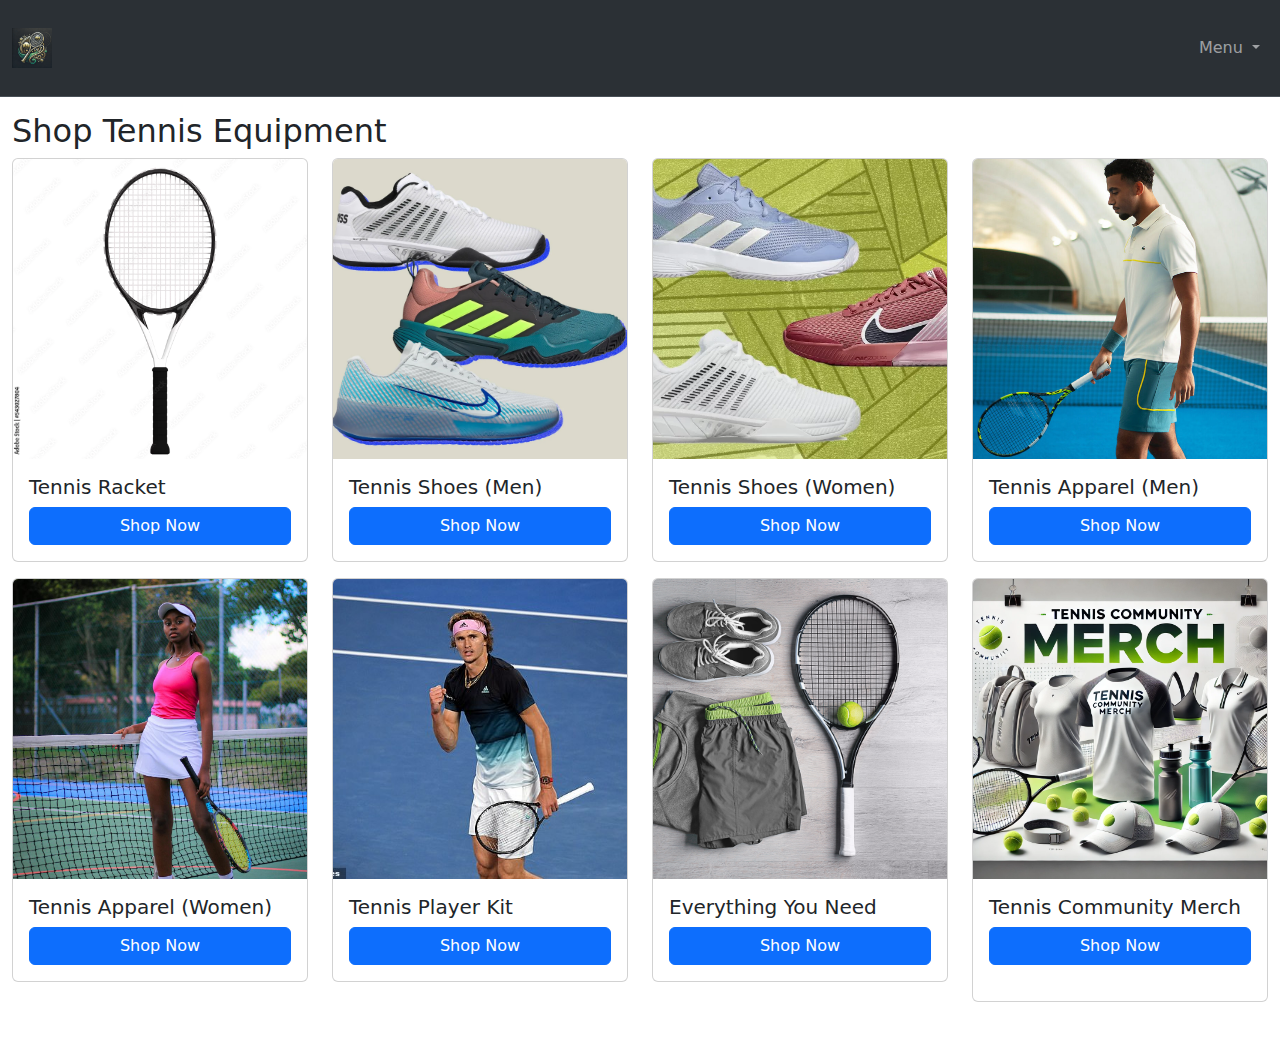
<file: index.html>
<!DOCTYPE html>
<html lang="en">
<head>
    <meta charset="UTF-8">
    <meta name="viewport" content="width=device-width, initial-scale=1.0">
    <title>Tennis Community - Shop</title>
    <link rel="stylesheet" href="style.css">
    <link href="https://cdn.jsdelivr.net/npm/bootstrap@5.3.0-alpha1/dist/css/bootstrap.min.css" rel="stylesheet">
</head>
<body>

    <nav class="navbar navbar-expand-lg bg-body-tertiary navbar bg-dark border-bottom border-body" data-bs-theme="dark">
        <div class="container-fluid">
            <a class="navbar-brand" href="home.html"><img src="logo.png" alt="Tennis Logo"></a>
            <button class="navbar-toggler" type="button" data-bs-toggle="collapse" data-bs-target="#navbarNavDropdown" aria-controls="navbarNavDropdown" aria-expanded="false" aria-label="Toggle navigation">
                <span class="navbar-toggler-icon"></span>
            </button>
            <div class="collapse navbar-collapse" id="navbarNavDropdown">
                <ul class="navbar-nav ms-auto">
                    <li class="nav-item dropdown">
                        <a class="nav-link dropdown-toggle" href="#" id="navbarDropdownMenuLink" role="button" data-bs-toggle="dropdown" aria-expanded="false">
                            Menu
                        </a>
                        <ul class="dropdown-menu dropdown-menu-end" aria-labelledby="navbarDropdownMenuLink">
                            <li><a class="dropdown-item" href="home.html">Home</a></li>
                            <li><a class="dropdown-item" href="rankings.html">Rankings</a></li>
                            <li><a class="dropdown-item" href="tournaments.html">Tournaments</a></li>
                        </ul>
                    </li>
                </ul>
            </div>
        </div>
    </nav>

    <section id="shop" class="container-fluid">
        <h2>Shop Tennis Equipment</h2>
        <div class="row top sin-margin-derecho">
            <div class="col-md-3">
                <div class="card mb-3">
                    <img src="racket.jpg" class="card-img-top imagen cards" alt="Tennis Racket">
                    <div class="card-body">
                        <h5 class="card-title">Tennis Racket</h5>
                        <a href="https://www.tennis-warehouse.com/TennisRacquets.html" target="_blank" class="btn btn-primary">Shop Now</a>
                    </div>
                </div>
            </div>
            <div class="col-md-3">
                <div class="card mb-3">
                    <img src="tennis_shoes.jpg" class="card-img-top imagen cards" alt="Tennis Shoes (Men)">
                    <div class="card-body">
                        <h5 class="card-title">Tennis Shoes (Men)</h5>
                        <a href="https://www.tennis-warehouse.com/Tennis_Shoes.html" target="_blank" class="btn btn-primary">Shop Now</a>
                    </div>
                </div>
            </div>
            <div class="col-md-3">
                <div class="card mb-3">
                    <img src="tennis_shoes_women.jpg" class="card-img-top imagen cards" alt="Tennis Shoes (Women)">
                    <div class="card-body">
                        <h5 class="card-title">Tennis Shoes (Women)</h5>
                        <a href="https://www.tennis-warehouse.com/Tennis_Shoes_Women.html" target="_blank" class="btn btn-primary">Shop Now</a>
                    </div>
                </div>
            </div>
            <div class="col-md-3">
                <div class="card mb-3">
                    <img src="tennis_apparel_men.jpg" class="card-img-top imagen cards" alt="Tennis Apparel (Men)">
                    <div class="card-body">
                        <h5 class="card-title">Tennis Apparel (Men)</h5>
                        <a href="https://www.tennis-warehouse.com/ApparelMen.html" target="_blank" class="btn btn-primary">Shop Now</a>
                    </div>
                </div>
            </div>
            <div class="col-md-3">
                <div class="card mb-3">
                    <img src="tennis_apparel_women.jpg" class="card-img-top imagen cards" alt="Tennis Apparel (Women)">
                    <div class="card-body">
                        <h5 class="card-title">Tennis Apparel (Women)</h5>
                        <a href="https://www.tennis-warehouse.com/ApparelWomen.html" target="_blank" class="btn btn-primary">Shop Now</a>
                    </div>
                </div>
            </div>
            <div class="col-md-3">
                <div class="card mb-3">
                    <img src="player_kit.jpg" class="card-img-top imagen cards" alt="Tennis Player Kit">
                    <div class="card-body">
                        <h5 class="card-title">Tennis Player Kit</h5>
                        <a href="https://www.tennis-warehouse.com/playersATP.html" target="_blank" class="btn btn-primary">Shop Now</a>
                    </div>
                </div>
            </div>
            <div class="col-md-3">
                <div class="card mb-3">
                    <img src="tennis_all.jpg" class="card-img-top imagen cards" alt="Everything You Need">
                    <div class="card-body">
                        <h5 class="card-title">Everything You Need</h5>
                        <a href="https://www.tennis-warehouse.com/" target="_blank" class="btn btn-primary">Shop Now</a>
                    </div>
                </div>
            </div>
            <div class="col-md-3 mb-4">
                <div class="card h-100">
                    <img src="merch.jpg" class="card-img-top" alt="Tennis Community Merchandise">
                    <div class="card-body">
                        <h5 class="card-title">Tennis Community Merch</h5>
                        <a href="merch.html" class="btn btn-primary">Shop Now</a>
                    </div>
                </div>
            </div>
        </div>
    </section>

    <script src="https://cdn.jsdelivr.net/npm/bootstrap@5.3.0-alpha1/dist/js/bootstrap.bundle.min.js"></script>
</body>
</html>
</file>
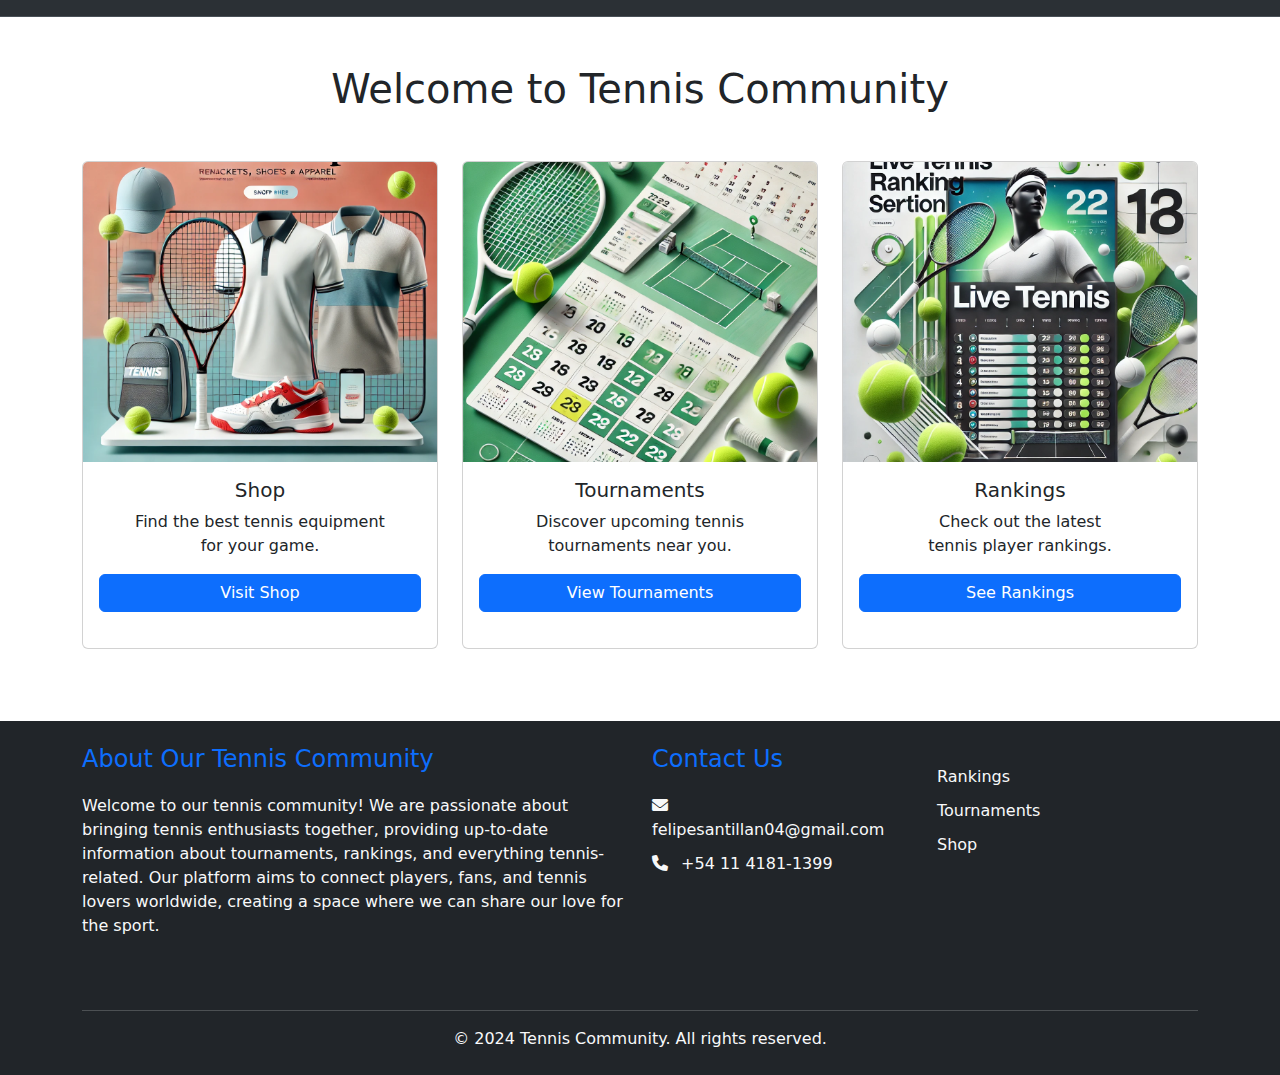
<file: home.html>
<!DOCTYPE html>
<html lang="en">
<head>
    <meta charset="UTF-8">
    <meta name="viewport" content="width=device-width, initial-scale=1.0">
    <title>Tennis Community - Home</title>
    <link rel="stylesheet" href="style.css">
    <link href="https://cdn.jsdelivr.net/npm/bootstrap@5.3.0-alpha1/dist/css/bootstrap.min.css" rel="stylesheet">
    <link rel="stylesheet" href="https://cdnjs.cloudflare.com/ajax/libs/font-awesome/6.0.0/css/all.min.css">
</head>
<body>

    <nav class="navbar navbar-expand-lg bg-body-tertiary navbar bg-dark border-bottom border-body" data-bs-theme="dark">
    </nav>

    <section id="home" class="container mt-5">
        <h1 class="text-center mb-5">Welcome to Tennis Community</h1>
        
        <div class="row justify-content-center">
            <div class="col-md-4 mb-4">
                <div class="card h-100">
                    <img src="shop-image.jpg" class="card-img-top" alt="Tennis Shop">
                    <div class="card-body text-center">
                        <h5 class="card-title">Shop</h5>
                        <p class="card-text">Find the best tennis equipment<br>for your game.</p>
                        <a href="index.html" class="btn btn-primary">Visit Shop</a>
                    </div>
                </div>
            </div>
            <div class="col-md-4 mb-4">
                <div class="card h-100">
                    <img src="tournaments-image.jpg" class="card-img-top" alt="Tennis Tournaments">
                    <div class="card-body text-center">
                        <h5 class="card-title">Tournaments</h5>
                        <p class="card-text">Discover upcoming tennis<br>tournaments near you.</p>
                        <a href="tournaments.html" class="btn btn-primary">View Tournaments</a>
                    </div>
                </div>
            </div>
            <div class="col-md-4 mb-4">
                <div class="card h-100">
                    <img src="rankings-image.jpg" class="card-img-top" alt="Tennis Rankings">
                    <div class="card-body text-center">
                        <h5 class="card-title">Rankings</h5>
                        <p class="card-text">Check out the latest<br>tennis player rankings.</p>
                        <a href="rankings.html" class="btn btn-primary">See Rankings</a>
                    </div>
                </div>
            </div>
        </div>
    </section>

    <footer class="bg-dark text-light mt-5 py-4">
        <div class="container">
            <div class="row">
                <div class="col-md-6 mb-4">
                    <h4>About Our Tennis Community</h4>
                    <p>Welcome to our tennis community! We are passionate about bringing tennis enthusiasts together, providing up-to-date information about tournaments, rankings, and everything tennis-related. Our platform aims to connect players, fans, and tennis lovers worldwide, creating a space where we can share our love for the sport.</p>
                </div>

                <div class="col-md-3 mb-4">
                    <h4>Contact Us</h4>
                    <ul class="list-unstyled">
                        <li><i class="fas fa-envelope me-2"></i>  felipesantillan04@gmail.com  </li>
                        <li><i class="fas fa-phone me-2"></i>  +54 11 4181-1399  </li>
                    </ul>
                </div>

                <div class="col-md-3 mb-4">
                    <h4></h4>
                    <ul class="list-unstyled">
                        <li><a href="rankings.html" class="text-light">Rankings</a></li>
                        <li><a href="tournaments.html" class="text-light">Tournaments</a></li>
                        <li><a href="shop.html" class="text-light">Shop</a></li>
                    </ul>
                </div>
            </div>

            <div class="row">
                <div class="col-12 text-center mt-3">
                    <hr class="bg-light">
                    <p class="mb-0">© 2024 Tennis Community. All rights reserved.</p>
                </div>
            </div>
        </div>
    </footer>

    <script src="https://cdn.jsdelivr.net/npm/bootstrap@5.3.0-alpha1/dist/js/bootstrap.bundle.min.js"></script>
</body>
</html>
</file>
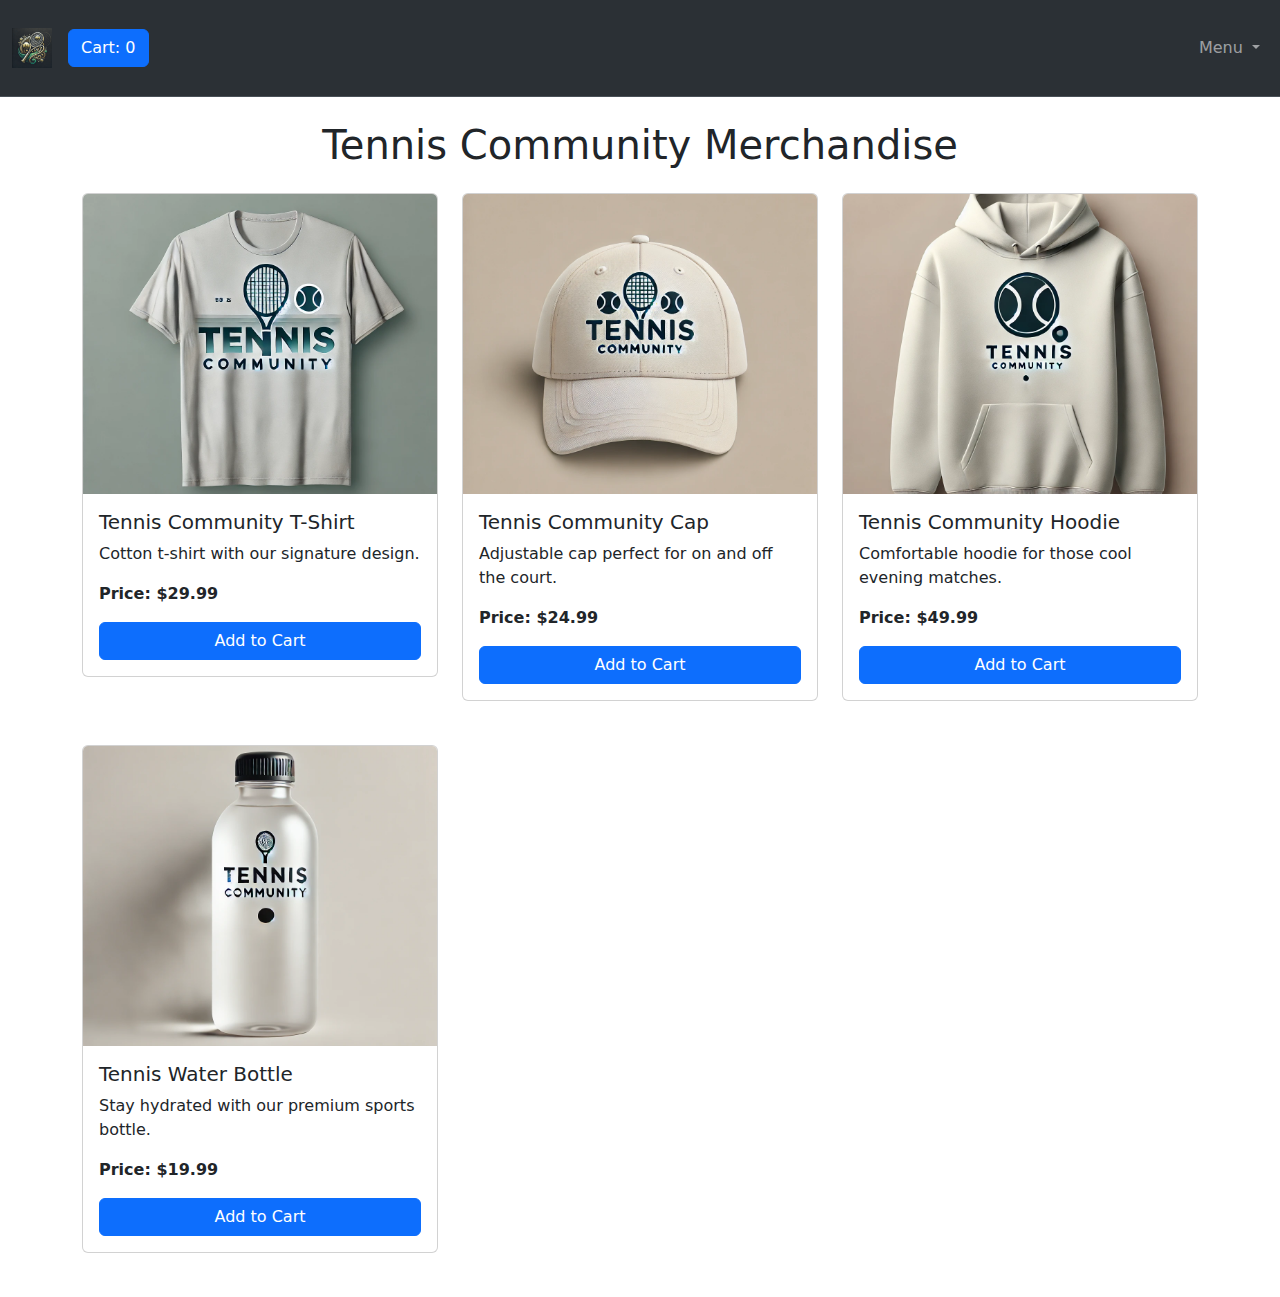
<file: merch.html>
<!DOCTYPE html>
<html lang="en">
<head>
    <meta charset="UTF-8">
    <meta name="viewport" content="width=device-width, initial-scale=1.0">
    <title>Tennis Community Merchandise</title>
    <link rel="stylesheet" href="style.css">
    <link href="https://cdn.jsdelivr.net/npm/bootstrap@5.3.0-alpha1/dist/css/bootstrap.min.css" rel="stylesheet">
</head>
<body>
    <nav class="navbar navbar-expand-lg bg-body-tertiary navbar bg-dark border-bottom border-body" data-bs-theme="dark">
        <div class="container-fluid">
            <a class="navbar-brand" href="home.html"><img src="logo.png" alt="Tennis Logo"></a>
            <div class="d-flex align-items-center">
                <button class="btn btn-primary me-3" data-bs-toggle="modal" data-bs-target="#cartModal">
                    Cart: <span id="cartCount">0</span>
                </button>
            </div>
            <button class="navbar-toggler" type="button" data-bs-toggle="collapse" data-bs-target="#navbarNavDropdown" aria-controls="navbarNavDropdown" aria-expanded="false" aria-label="Toggle navigation">
                <span class="navbar-toggler-icon"></span>
            </button>
            <div class="collapse navbar-collapse" id="navbarNavDropdown">
                <ul class="navbar-nav ms-auto">
                    <li class="nav-item dropdown">
                        <a class="nav-link dropdown-toggle" href="#" id="navbarDropdownMenuLink" role="button" data-bs-toggle="dropdown" aria-expanded="false">
                            Menu
                        </a>
                        <ul class="dropdown-menu dropdown-menu-end" aria-labelledby="navbarDropdownMenuLink">
                            <li><a class="dropdown-item" href="home.html">Home</a></li>
                            <li><a class="dropdown-item" href="index.html">Index</a></li>
                            <li><a class="dropdown-item" href="rankings.html">Rankings</a></li>
                        </ul>
                    </li>
                </ul>
            </div>
        </div>
    </nav>

    <div class="container mt-4">
        <h1 class="text-center mb-4">Tennis Community Merchandise</h1>
        
        <div class="row">
            <div class="col-md-4 mb-4">
                <div class="card">
                    <img src="tshirt.jpg" class="card-img-top" alt="Tennis Community T-Shirt">
                    <div class="card-body">
                        <h5 class="card-title">Tennis Community T-Shirt</h5>
                        <p class="card-text">Cotton t-shirt with our signature design.</p>
                        <p class="card-text"><strong>Price: $29.99</strong></p>
                        <button class="btn btn-primary" onclick="addToCart('Tennis Community T-Shirt', 29.99)">Add to Cart</button>
                    </div>
                </div>
            </div>

            <div class="col-md-4 mb-4">
                <div class="card">
                    <img src="cap.jpg" class="card-img-top" alt="Tennis Community Cap">
                    <div class="card-body">
                        <h5 class="card-title">Tennis Community Cap</h5>
                        <p class="card-text">Adjustable cap perfect for on and off the court.</p>
                        <p class="card-text"><strong>Price: $24.99</strong></p>
                        <button class="btn btn-primary" onclick="addToCart('Tennis Community Cap', 24.99)">Add to Cart</button>
                    </div>
                </div>
            </div>

            <div class="col-md-4 mb-4">
                <div class="card">
                    <img src="hoodie.jpg" class="card-img-top" alt="Tennis Community Hoodie">
                    <div class="card-body">
                        <h5 class="card-title">Tennis Community Hoodie</h5>
                        <p class="card-text">Comfortable hoodie for those cool evening matches.</p>
                        <p class="card-text"><strong>Price: $49.99</strong></p>
                        <button class="btn btn-primary" onclick="addToCart('Tennis Community Hoodie', 49.99)">Add to Cart</button>
                    </div>
                </div>
            </div>

            <div class="col-md-4 mb-4">
                <div class="card">
                    <img src="bottle.jpg" class="card-img-top" alt="Tennis Community Water Bottle">
                    <div class="card-body">
                        <h5 class="card-title">Tennis Water Bottle</h5>
                        <p class="card-text">Stay hydrated with our premium sports bottle.</p>
                        <p class="card-text"><strong>Price: $19.99</strong></p>
                        <button class="btn btn-primary" onclick="addToCart('Tennis Water Bottle', 19.99)">Add to Cart</button>
                    </div>
                </div>
            </div>

    <script src="https://cdn.jsdelivr.net/npm/bootstrap@5.3.0-alpha1/dist/js/bootstrap.bundle.min.js"></script>
    <script src="cart.js"></script>

    <div class="modal fade" id="cartModal" tabindex="-1">
        <div class="modal-dialog">
            <div class="modal-content">
                <div class="modal-header">
                    <h5 class="modal-title">Shopping Cart</h5>
                    <button type="button" class="btn-close" data-bs-dismiss="modal"></button>
                </div>
                <div class="modal-body">
                    <div id="cartItems">
                    </div>
                    <div class="text-end mt-3">
                        <strong>Total: $<span id="cartTotal">0</span></strong>
                    </div>
                </div>
                <div class="modal-footer">
                    <button type="button" class="btn btn-secondary" data-bs-dismiss="modal">Close</button>
                    <button type="button" class="btn btn-danger" onclick="clearCart()">Clear Cart</button>
                    <button type="button" class="btn btn-primary" onclick="checkout()">Checkout</button>
                </div>
            </div>
        </div>
    </div>

    <div class="toast-container position-fixed bottom-0 end-0 p-3">
        <div id="cartToast" class="toast" role="alert">
            <div class="toast-body bg-success text-white">
                Item added to cart!
            </div>
        </div>
    </div>
</body>
</html>
</file>
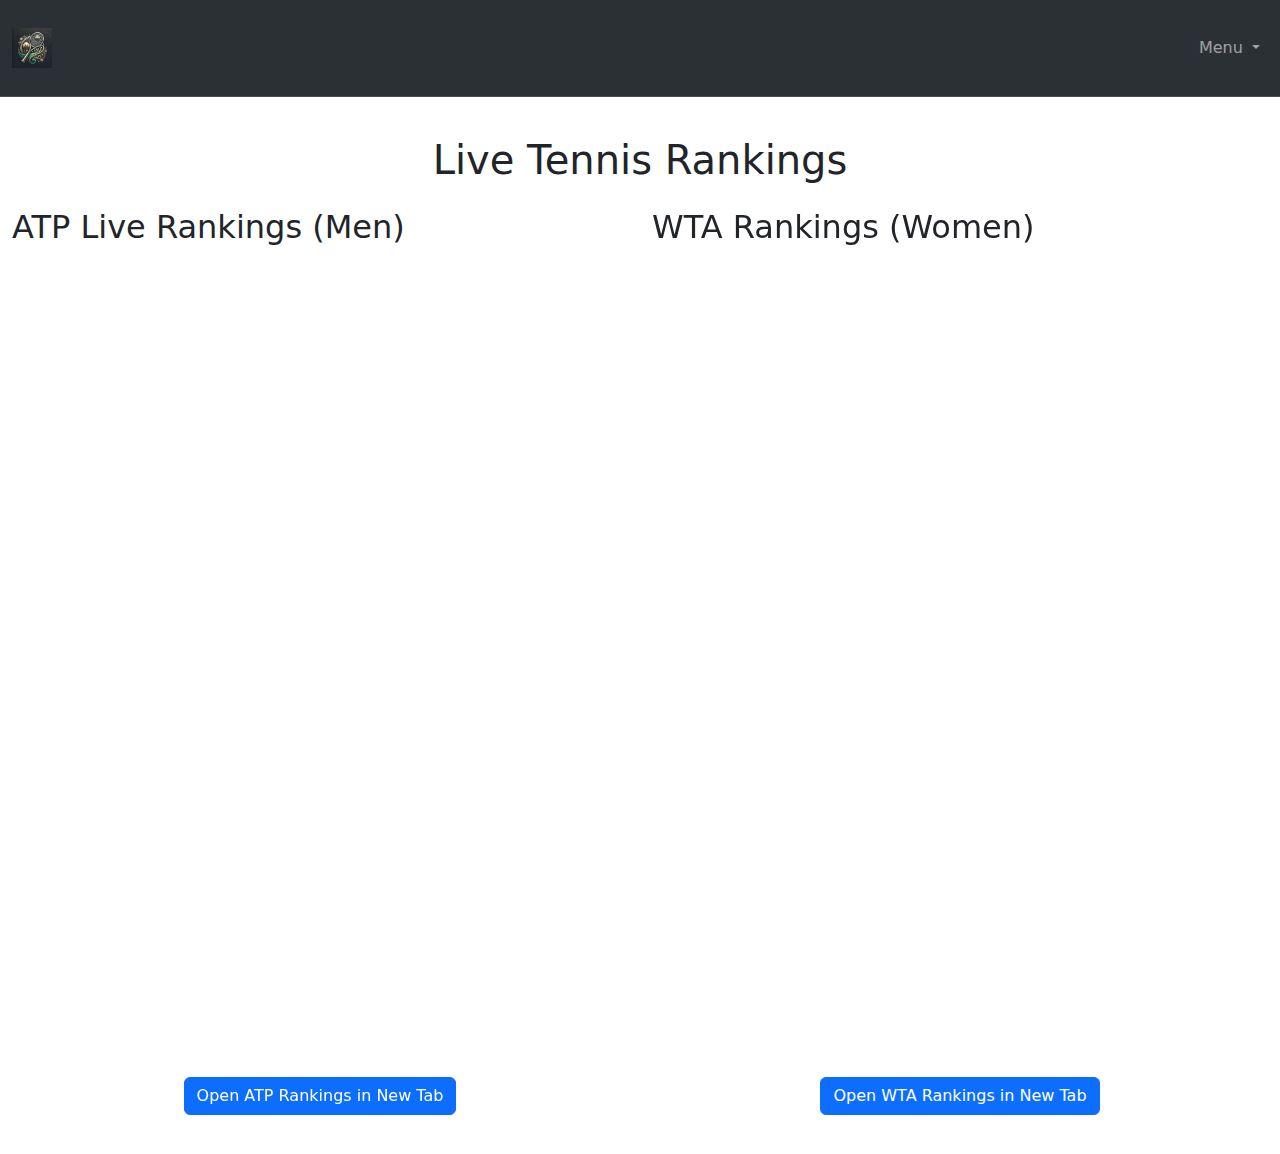
<file: rankings.html>
<!DOCTYPE html>
<html lang="en">
<head>
    <meta charset="UTF-8">
    <meta name="viewport" content="width=device-width, initial-scale=1.0">
    <title>Live Tennis Rankings</title>
    <link rel="stylesheet" href="style.css">
    <link href="https://cdn.jsdelivr.net/npm/bootstrap@5.3.0-alpha1/dist/css/bootstrap.min.css" rel="stylesheet">
    <style>
        .ranking-frame {
            width: 100%;
            height: 800px;
            border: none;
        }
    </style>
</head>
<body>
    <nav class="navbar navbar-expand-lg bg-body-tertiary navbar bg-dark border-bottom border-body" data-bs-theme="dark">
        <div class="container-fluid">
            <a class="navbar-brand" href="home.html">
                <img src="logo.png" alt="Tennis Logo">
            </a>
            <button class="navbar-toggler" type="button" data-bs-toggle="collapse" data-bs-target="#navbarNavDropdown" aria-controls="navbarNavDropdown" aria-expanded="false" aria-label="Toggle navigation">
                <span class="navbar-toggler-icon"></span>
            </button>
            <div class="collapse navbar-collapse" id="navbarNavDropdown">
                <ul class="navbar-nav ms-auto">
                    <li class="nav-item dropdown">
                        <a class="nav-link dropdown-toggle" href="#" id="navbarDropdownMenuLink" role="button" data-bs-toggle="dropdown" aria-expanded="false">
                            Menu
                        </a>
                        <ul class="dropdown-menu dropdown-menu-end" aria-labelledby="navbarDropdownMenuLink">
                            <li><a class="dropdown-item" href="home.html">Home</a></li>
                            <li><a class="dropdown-item" href="index.html">Shop</a></li>
                            <li><a class="dropdown-item" href="tournaments.html">Tournaments</a></li>
                        </ul>
                    </li>
                </ul>
            </div>
        </div>
    </nav>

    <div class="container-fluid">
        <h1 class="text-center mt-4">Live Tennis Rankings</h1>
        <div class="row mt-4">
            <div class="col-md-6">
                <h2>ATP Live Rankings (Men)</h2>
                <iframe src="https://en.tennistemple.com/atp-live-rankings" class="ranking-frame"></iframe>
                <div class="text-center mt-3 mb-4">
                    <a href="https://www.atptour.com/en/rankings/singles/live" class="btn btn-primary" target="_blank">Open ATP Rankings in New Tab</a>
                </div>
            </div>
            <div class="col-md-6">
                <h2>WTA Rankings (Women)</h2>
                <iframe src="https://www.wtatennis.com/rankings/singles" class="ranking-frame"></iframe>
                <div class="text-center mt-3 mb-4">
                    <a href="https://www.wtatennis.com/rankings/singles" class="btn btn-primary" target="_blank">Open WTA Rankings in New Tab</a>
                </div>
            </div>
        </div>
    </div>

    <script src="https://cdn.jsdelivr.net/npm/bootstrap@5.3.0-alpha1/dist/js/bootstrap.bundle.min.js"></script>
</body>
</html>
</file>
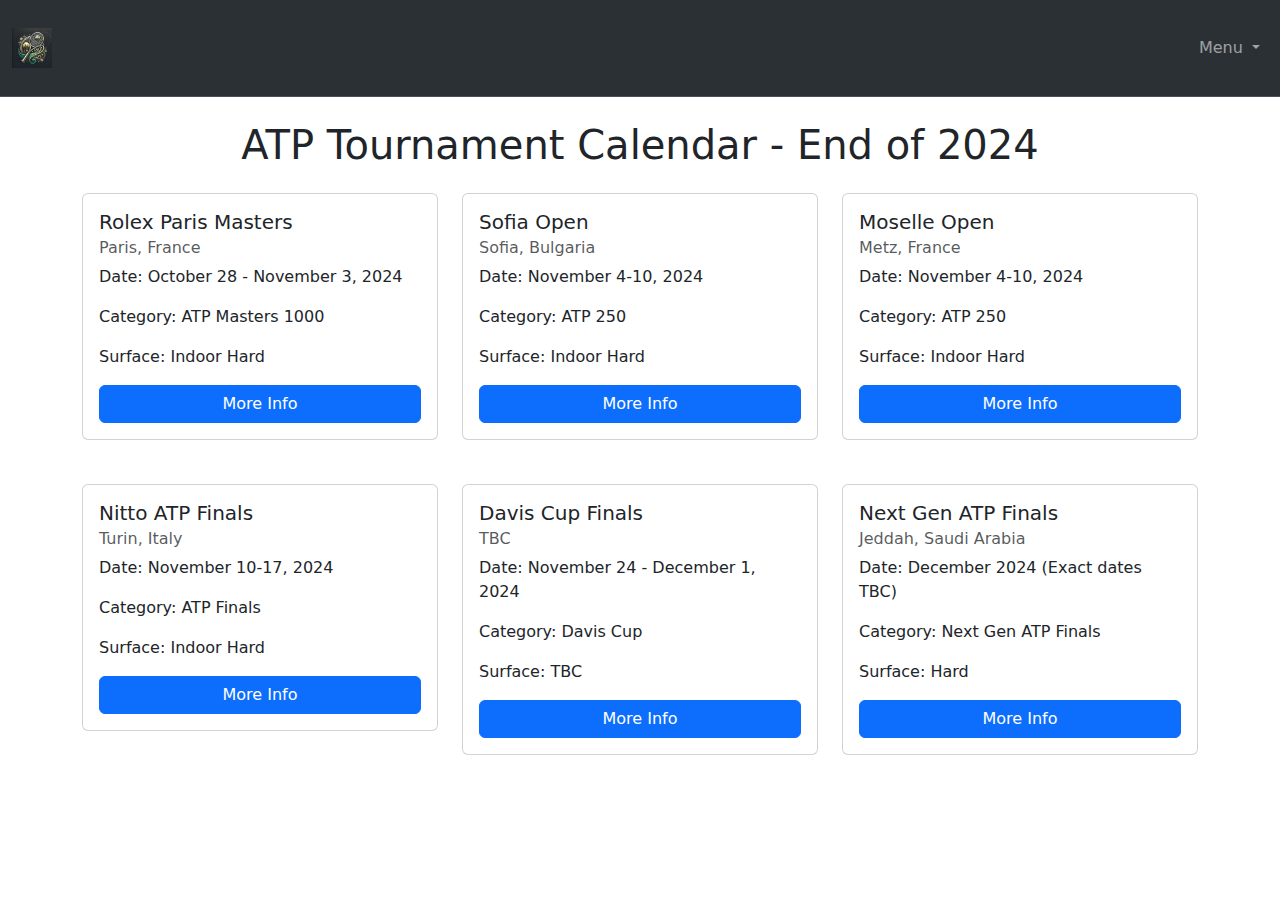
<file: tournaments.html>
<!DOCTYPE html>
<html lang="en">
<head>
    <meta charset="UTF-8">
    <meta name="viewport" content="width=device-width, initial-scale=1.0">
    <title>ATP Tournament Calendar - End of 2024</title>
    <link rel="stylesheet" href="style.css">
    <link href="https://cdn.jsdelivr.net/npm/bootstrap@5.3.0-alpha1/dist/css/bootstrap.min.css" rel="stylesheet">
</head>
<body>
    <nav class="navbar navbar-expand-lg bg-body-tertiary navbar bg-dark border-bottom border-body" data-bs-theme="dark">
        <div class="container-fluid">
            <a class="navbar-brand" href="home.html">
                <img src="logo.png" alt="Tennis Logo">
            </a>
            <button class="navbar-toggler" type="button" data-bs-toggle="collapse" data-bs-target="#navbarNavDropdown" aria-controls="navbarNavDropdown" aria-expanded="false" aria-label="Toggle navigation">
                <span class="navbar-toggler-icon"></span>
            </button>
            <div class="collapse navbar-collapse" id="navbarNavDropdown">
                <ul class="navbar-nav ms-auto">
                    <li class="nav-item dropdown">
                        <a class="nav-link dropdown-toggle" href="#" id="navbarDropdownMenuLink" role="button" data-bs-toggle="dropdown" aria-expanded="false">
                            Menu
                        </a>
                        <ul class="dropdown-menu dropdown-menu-end" aria-labelledby="navbarDropdownMenuLink">
                            <li><a class="dropdown-item" href="home.html">Home</a></li>
                            <li><a class="dropdown-item" href="index.html">Shop</a></li>
                            <li><a class="dropdown-item" href="rankings.html">Rankings</a></li>
                        </ul>
                    </li>
                </ul>
            </div>
        </div>
    </nav>

    <div class="container mt-4">
        <h1 class="text-center mb-4">ATP Tournament Calendar - End of 2024</h1>
        
        <div class="row" id="tournament-list">

            <div class="col-md-4 mb-4">
                <div class="card">
                    <div class="card-body">
                        <h5 class="card-title">Rolex Paris Masters</h5>
                        <h6 class="card-subtitle mb-2 text-muted">Paris, France</h6>
                        <p class="card-text">Date: October 28 - November 3, 2024</p>
                        <p class="card-text">Category: ATP Masters 1000</p>
                        <p class="card-text">Surface: Indoor Hard</p>
                        <a href="https://www.atptour.com/en/tournaments/paris/352/overview" class="btn btn-primary" target="_blank">More Info</a>
                    </div>
                </div>
            </div>

            <div class="col-md-4 mb-4">
                <div class="card">
                    <div class="card-body">
                        <h5 class="card-title">Sofia Open</h5>
                        <h6 class="card-subtitle mb-2 text-muted">Sofia, Bulgaria</h6>
                        <p class="card-text">Date: November 4-10, 2024</p>
                        <p class="card-text">Category: ATP 250</p>
                        <p class="card-text">Surface: Indoor Hard</p>
                        <a href="https://www.atptour.com/en/tournaments/sofia/7434/overview" class="btn btn-primary" target="_blank">More Info</a>
                    </div>
                </div>
            </div>

            <div class="col-md-4 mb-4">
                <div class="card">
                    <div class="card-body">
                        <h5 class="card-title">Moselle Open</h5>
                        <h6 class="card-subtitle mb-2 text-muted">Metz, France</h6>
                        <p class="card-text">Date: November 4-10, 2024</p>
                        <p class="card-text">Category: ATP 250</p>
                        <p class="card-text">Surface: Indoor Hard</p>
                        <a href="https://www.atptour.com/en/tournaments/metz/341/overview" class="btn btn-primary" target="_blank">More Info</a>
                    </div>
                </div>
            </div>

            <div class="col-md-4 mb-4">
                <div class="card">
                    <div class="card-body">
                        <h5 class="card-title">Nitto ATP Finals</h5>
                        <h6 class="card-subtitle mb-2 text-muted">Turin, Italy</h6>
                        <p class="card-text">Date: November 10-17, 2024</p>
                        <p class="card-text">Category: ATP Finals</p>
                        <p class="card-text">Surface: Indoor Hard</p>
                        <a href="https://www.atptour.com/en/tournaments/nitto-atp-finals/605/overview" class="btn btn-primary" target="_blank">More Info</a>
                    </div>
                </div>
            </div>

            <div class="col-md-4 mb-4">
                <div class="card">
                    <div class="card-body">
                        <h5 class="card-title">Davis Cup Finals</h5>
                        <h6 class="card-subtitle mb-2 text-muted">TBC</h6>
                        <p class="card-text">Date: November 24 - December 1, 2024</p>
                        <p class="card-text">Category: Davis Cup</p>
                        <p class="card-text">Surface: TBC</p>
                        <a href="https://www.daviscup.com/en/home.aspx" class="btn btn-primary" target="_blank">More Info</a>
                    </div>
                </div>
            </div>

            <div class="col-md-4 mb-4">
                <div class="card">
                    <div class="card-body">
                        <h5 class="card-title">Next Gen ATP Finals</h5>
                        <h6 class="card-subtitle mb-2 text-muted">Jeddah, Saudi Arabia</h6>
                        <p class="card-text">Date: December 2024 (Exact dates TBC)</p>
                        <p class="card-text">Category: Next Gen ATP Finals</p>
                        <p class="card-text">Surface: Hard</p>
                        <a href="https://www.atptour.com/en/tournaments/next-gen-atp-finals/7696/overview" class="btn btn-primary" target="_blank">More Info</a>
                    </div>
                </div>
            </div>
        </div>
    </div>

    <script src="https://cdn.jsdelivr.net/npm/bootstrap@5.3.0-alpha1/dist/js/bootstrap.bundle.min.js"></script>
</body>
</html>
</file>
<file: style.css>
body {
    font-family: Arial, sans-serif;
    margin: 0;
    padding: 0;
}

.container-fluid {
    padding: 15px; 
}

.navbar-brand img {
    height: 40px;
    width: auto;
    margin: 0;
    padding: 0;
}

.card {
    margin-bottom: 20px;
}

.card-body .btn-primary {
    width: 100%;
}

h2 {
    margin: 20px 0;
}

.card-img-top {
    width: 10; 
    height: 200px; 
    object-fit: cover;
}

.navbar-brand img {
    height: 40px; 
    width: auto;
}

.navbar-toggler {
    display: none;
}

.navbar {
    padding-top: 0;
    padding-bottom: 0;
}

footer {
    background-color: #212529;
    color: #fff;
}

footer a {
    text-decoration: none;
    transition: color 0.3s ease;
}

footer a:hover {
    color: #0d6efd !important;
}

footer hr {
    opacity: 0.2;
}

footer ul li {
    margin-bottom: 10px;
}

footer h4 {
    margin-bottom: 20px;
    color: #0d6efd;
}

.card-img-top {
    height: 300px;
    object-fit: cover;
}

.card:hover {
    transform: translateY(-5px);
    transition: transform 0.3s ease;
    box-shadow: 0 4px 15px rgba(0,0,0,0.1);
}

.btn-primary:hover {
    transform: translateY(-2px);
    transition: transform 0.3s ease;
}


@media (max-width: 1200px) { 
    .container-fluid {
        padding-right: 10px;
        padding-left: 10px;
    }

    .carousel-item img {
        max-height: 300px; 
        width: auto;
    }

    .product-card {
        margin-bottom: 20px; 
    }

    .sponsor-images {
        display: flex;
        flex-direction: column; 
        align-items: center;
    }

    footer {
        position: relative; 
        margin-top: 20px; 
    }

    .btn-full-width {
        margin-top: 10px; 
        width: 100%; 
    }
}


@media (max-width: 400px) { 
    .container-fluid {
        padding-right: 5px;
        padding-left: 5px;
    }

    .carousel-item img {
        max-height: 200px; 
        width: auto;
    }

    .product-card {
        margin-bottom: 10px; 
    }

    footer {
        position: relative; 
        margin-top: 20px; 
    }
}


.row {
    display: flex;
    flex-wrap: wrap; 
    justify-content: space-between; 
}

img {
    max-width: 100%;
    height: auto;
}
</file>
